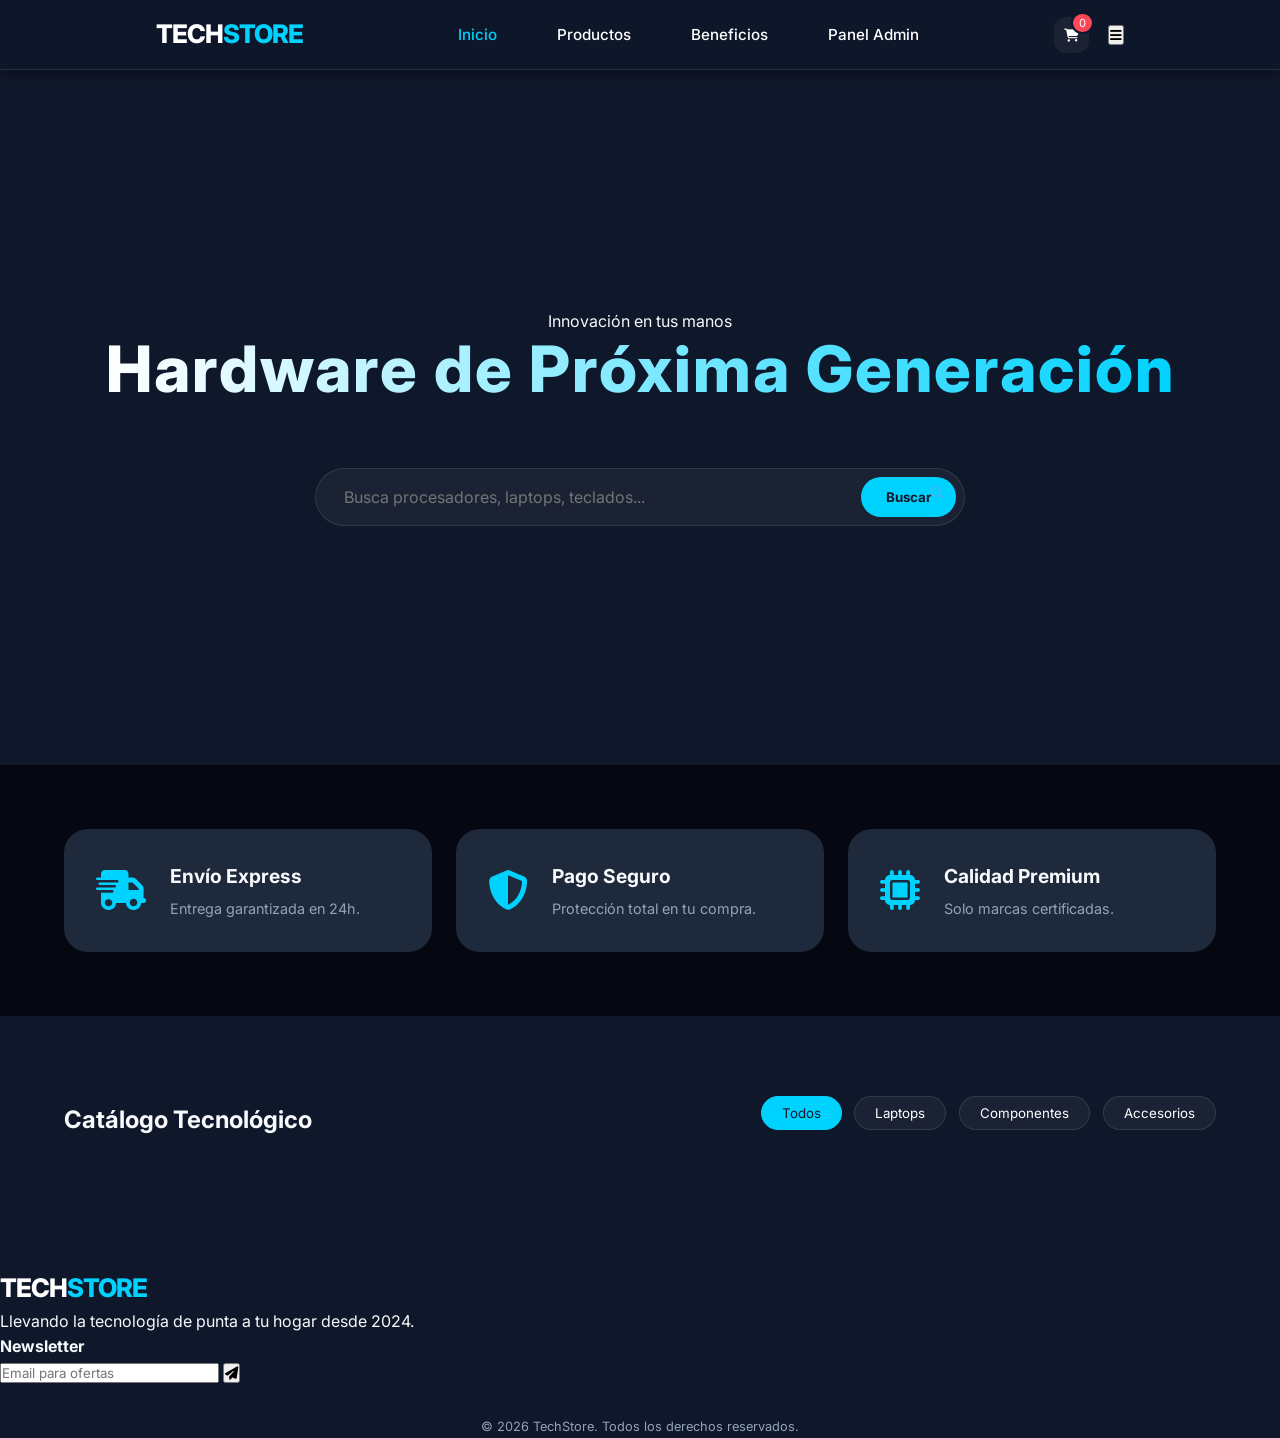
<file: index.html>
<!DOCTYPE html>
<html lang="es">
<head>
    <meta charset="UTF-8">
    <meta name="viewport" content="width=device-width, initial-scale=1.0">
    <title>TechStore | Tu Tienda de Tecnología</title>
    
    <link href="https://fonts.googleapis.com/css2?family=Inter:wght@400;600;700;800&display=swap" rel="stylesheet">
    <link rel="stylesheet" href="https://cdnjs.cloudflare.com/ajax/libs/font-awesome/6.4.0/css/all.min.css">
    
    <link rel="stylesheet" href="style.css">
</head>
<body>

    <nav class="navbar">
        <div class="nav-container">
            <a href="index.html" class="logo">TECH<span>STORE</span></a>
            
            <ul class="nav-links" id="navLinks">
                <li><a href="#home" class="active">Inicio</a></li>
                <li><a href="#productos">Productos</a></li>
                <li><a href="#beneficios">Beneficios</a></li>
                <li><a href="admin.html" class="admin-link">Panel Admin</a></li>
            </ul>

            <div class="nav-actions">
                <button class="cart-icon" onclick="abrirCarrito()">
                    <i class="fas fa-shopping-cart"></i>
                    <span class="cart-count" id="cartCount">0</span>
                </button>
                <button class="mobile-menu-btn" onclick="toggleMenu()">
                    <i class="fas fa-bars"></i>
                </button>
            </div>
        </div>
    </nav>

    <header class="hero" id="home">
        <div class="hero-content">
            <span class="tagline">Innovación en tus manos</span>
            <h1>Hardware de Próxima Generación</h1>
            
            <div class="search-container">
                <input type="text" id="mainSearch" placeholder="Busca procesadores, laptops, teclados...">
                <button class="search-btn" onclick="ejecutarBusqueda()">
                    <i class="fas fa-search"></i> Buscar
                </button>
            </div>
        </div>
    </header>

    <section class="features" id="beneficios">
        <div class="feature-item">
            <i class="fas fa-truck-fast"></i>
            <div>
                <h4>Envío Express</h4>
                <p>Entrega garantizada en 24h.</p>
            </div>
        </div>
        <div class="feature-item">
            <i class="fas fa-shield-halved"></i>
            <div>
                <h4>Pago Seguro</h4>
                <p>Protección total en tu compra.</p>
            </div>
        </div>
        <div class="feature-item">
            <i class="fas fa-microchip"></i>
            <div>
                <h4>Calidad Premium</h4>
                <p>Solo marcas certificadas.</p>
            </div>
        </div>
    </section>

    <main class="container" id="productos">
        <div class="section-header">
            <h2>Catálogo Tecnológico</h2>
            <div class="filter-chips" id="filterChips">
                <button class="chip active" onclick="filtrarCategoria('Todos')">Todos</button>
                <button class="chip" onclick="filtrarCategoria('Laptops')">Laptops</button>
                <button class="chip" onclick="filtrarCategoria('Componentes')">Componentes</button>
                <button class="chip" onclick="filtrarCategoria('Accesorios')">Accesorios</button>
            </div>
        </div>

        <div class="products-grid" id="products-grid">
            </div>
    </main>

    <div id="cartModal" class="modal">
        <div class="modal-content">
            <div style="display: flex; justify-content: space-between; align-items: center; margin-bottom: 1.5rem;">
                <h3>Tu Carrito</h3>
                <button onclick="cerrarCarrito()" style="background:none; border:none; color:white; cursor:pointer; font-size:1.5rem;">&times;</button>
            </div>
            <div id="cartItems">
                <p style="text-align: center; color: var(--text-muted);">El carrito está vacío</p>
            </div>
            <hr style="margin: 1rem 0; border: 0; border-top: 1px solid rgba(255,255,255,0.1);">
            <div style="display: flex; justify-content: space-between; font-weight: bold; font-size: 1.2rem;">
                <span>Total:</span>
                <span id="cartTotal">$0.00</span>
            </div>
            <button class="btn-checkout" onclick="irAWhatsApp()">
                <i class="fab fa-whatsapp"></i> Finalizar por WhatsApp
            </button>
        </div>
    </div>

    <footer>
        <div class="footer-content">
            <div class="footer-section">
                <a href="#" class="logo">TECH<span>STORE</span></a>
                <p>Llevando la tecnología de punta a tu hogar desde 2024.</p>
            </div>
            <div class="footer-section">
                <h4>Newsletter</h4>
                <div class="newsletter">
                    <input type="email" placeholder="Email para ofertas">
                    <button><i class="fas fa-paper-plane"></i></button>
                </div>
            </div>
        </div>
        <p style="text-align: center; margin-top: 2rem; font-size: 0.8rem; color: var(--text-muted);">
            &copy; 2026 TechStore. Todos los derechos reservados.
        </p>
    </footer>

    <script src="script.js"></script>
    <script>
        // Función para el menú hamburguesa en móvil
        function toggleMenu() {
            const nav = document.getElementById('navLinks');
            nav.classList.toggle('active-menu'); // Necesitarás añadir .active-menu {display: flex !important} en CSS
        }

        // Funciones del Modal
        function abrirCarrito() { document.getElementById('cartModal').style.display = 'block'; }
        function cerrarCarrito() { document.getElementById('cartModal').style.display = 'none'; }
        
        // Cerrar modal si se hace clic fuera de él
        window.onclick = function(event) {
            let modal = document.getElementById('cartModal');
            if (event.target == modal) modal.style.display = "none";
        }
        // Al final de script.js
window.onload = cargarProductos;
    </script>
</body>
</html>
</file>
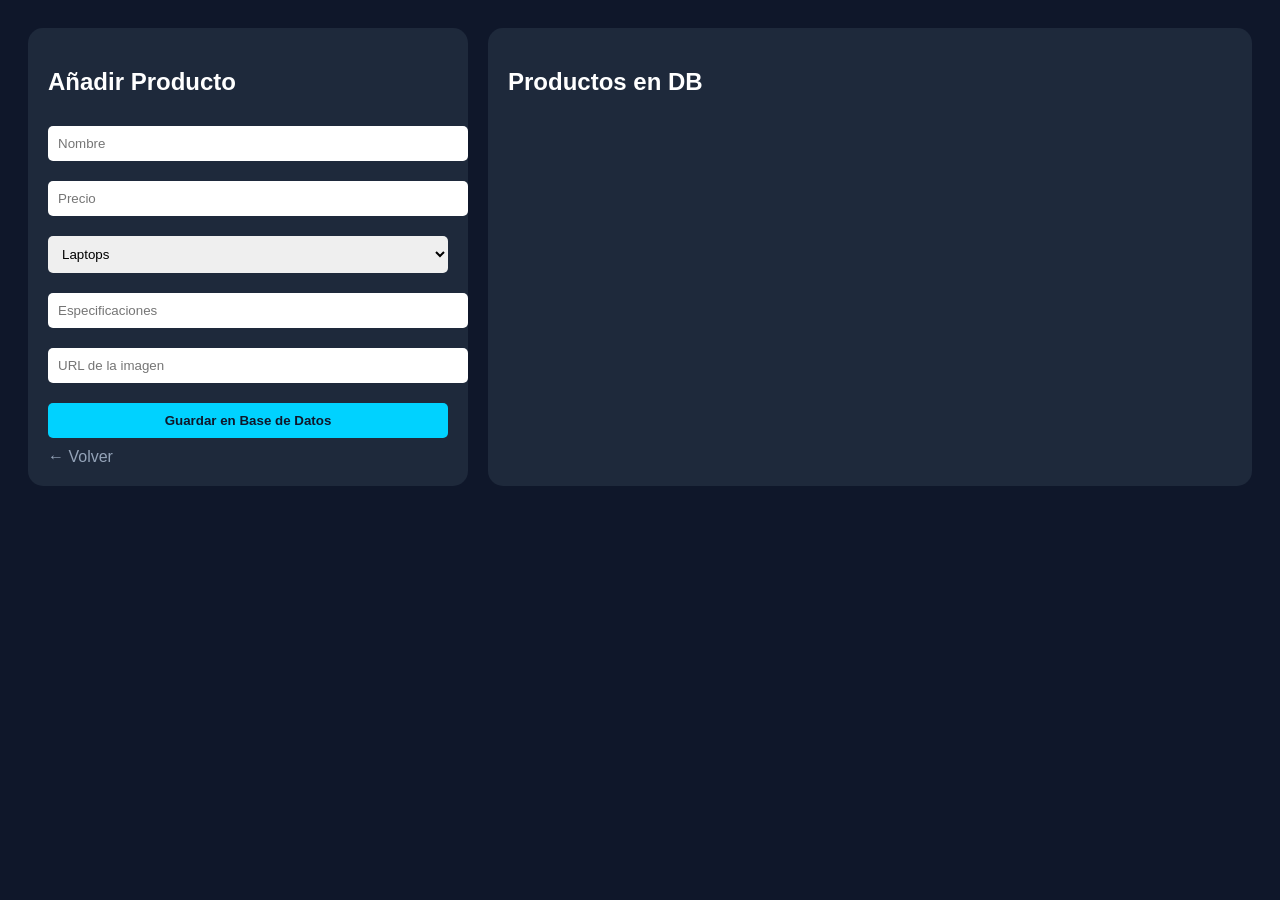
<file: admin.html>
<!DOCTYPE html>
<html lang="es">
<head>
    <meta charset="UTF-8">
    <title>Admin | Gestión de Tienda</title>
    <style>
        body { background-color: #0f172a; font-family: sans-serif; color: white; display: flex; gap: 20px; padding: 20px; }
        .form-container { background: #1e293b; padding: 20px; border-radius: 15px; width: 400px; height: fit-content; }
        .list-container { background: #1e293b; padding: 20px; border-radius: 15px; flex-grow: 1; }
        input, select, button { width: 100%; padding: 10px; margin: 10px 0; border-radius: 5px; border: none; }
        button { background: #00d2ff; color: #0f172a; font-weight: bold; cursor: pointer; }
        button:hover { background: #3a7bd5; color: white; }
        .prod-item { display: flex; justify-content: space-between; align-items: center; border-bottom: 1px solid #334155; padding: 10px 0; }
        .btn-del { background: #ef4444; width: auto; padding: 5px 10px; }
    </style>
</head>
<body>

    <div class="form-container">
        <h2>Añadir Producto</h2>
        <form id="form-nuevo-producto">
            <input type="text" id="nombre" placeholder="Nombre" required>
            <input type="number" id="precio" placeholder="Precio" step="0.01" required>
            <select id="categoria">
                <option value="Laptops">Laptops</option>
                <option value="Componentes">Componentes</option>
                <option value="Accesorios">Accesorios</option>
            </select>
            <input type="text" id="specs" placeholder="Especificaciones">
            <input type="text" id="imagen" placeholder="URL de la imagen">
            <button type="submit">Guardar en Base de Datos</button>
        </form>
        <a href="index.html" style="color: #94a3b8; text-decoration: none;">← Volver</a>
    </div>

    <div class="list-container">
        <h2>Productos en DB</h2>
        <div id="lista-gestion"></div>
    </div>

    <script>
        const API_URL = 'http://127.0.0.1:5000/api/productos';

        // 1. FUNCIÓN PARA CARGAR LA LISTA
        async function cargarLista() {
            try {
                const res = await fetch(API_URL);
                const productos = await res.json();
                const div = document.getElementById('lista-gestion');
                div.innerHTML = productos.map(p => `
                    <div class="prod-item">
                        <span>${p.name} - $${p.price}</span>
                        <button class="btn-del" onclick="eliminarProducto(${p.id})">Borrar</button>
                    </div>
                `).join('');
            } catch (e) { console.error("Error cargando lista", e); }
        }

        // 2. FUNCIÓN PARA GUARDAR (El botón que no hacía nada)
        document.getElementById('form-nuevo-producto').onsubmit = async (e) => {
            e.preventDefault(); // Evita que la página se recargue
            
            const nuevoProd = {
                name: document.getElementById('nombre').value,
                price: parseFloat(document.getElementById('precio').value),
                category: document.getElementById('categoria').value,
                specs: document.getElementById('specs').value,
                img: document.getElementById('imagen').value || 'https://via.placeholder.com/300'
            };

            try {
                const res = await fetch(API_URL, {
                    method: 'POST',
                    headers: { 'Content-Type': 'application/json' },
                    body: JSON.stringify(nuevoProd)
                });

                if (res.ok) {
                    alert("¡Producto guardado!");
                    e.target.reset(); // Limpia el formulario
                    cargarLista();    // Actualiza la lista de la derecha
                }
            } catch (err) { alert("Error: Asegúrate de que Python esté corriendo"); }
        };

        // 3. FUNCIÓN PARA ELIMINAR
        async function eliminarProducto(id) {
            if (!confirm("¿Borrar producto?")) return;
            await fetch(`${API_URL}/${id}`, { method: 'DELETE' });
            cargarLista();
        }

        // Iniciar lista al abrir
        window.onload = cargarLista;
    </script>
</body>
</html>
</file>
<file: style.css>
* { margin: 0; padding: 0; box-sizing: border-box; }
body { font-family: 'Poppins', sans-serif; background: #0f172a; color: white; }

/* Barra de Navegación */
.navbar {
    display: flex; justify-content: space-between; align-items: center;
    padding: 20px 8%; background: #1e293b; position: sticky; top: 0; z-index: 100;
}
.logo { font-size: 1.5rem; font-weight: 700; color: #38bdf8; }
.logo span { color: #fff; }
.nav-links { list-style: none; display: flex; align-items: center; }
.nav-links li { margin-left: 30px; }
.nav-links a { color: white; text-decoration: none; font-weight: 400; }

/* Estilo del Carrito en el Menú */
.cart-btn {
    background: #38bdf8; color: #0f172a !important;
    padding: 8px 15px; border-radius: 20px; font-weight: 700 !important;
    display: flex; align-items: center; gap: 8px;
}

/* Banner Hero */
.hero {
    height: 60vh; background: linear-gradient(rgba(15,23,42,0.7), rgba(15,23,42,0.7)), 
    url('https://images.unsplash.com/photo-1550745165-9bc0b252726f?q=80&w=1500&auto=format&fit=crop');
    background-size: cover; background-position: center;
    display: flex; align-items: center; justify-content: center; text-align: center;
}
.hero h1 { font-size: 3.5rem; letter-spacing: 2px; }
.btn-main {
    margin-top: 20px; display: inline-block; padding: 15px 40px;
    background: #38bdf8; color: #0f172a; text-decoration: none;
    font-weight: 700; border-radius: 5px; transition: 0.3s;
}

/* Tarjetas y Botones de Compra */
.container { padding: 60px 8%; }
.products-grid { display: grid; grid-template-columns: repeat(auto-fit, minmax(280px, 1fr)); gap: 30px; }
.card { background: #1e293b; border-radius: 15px; overflow: hidden; transition: 0.3s; }
.card:hover { transform: translateY(-10px); border: 1px solid #38bdf8; }
.card img { width: 100%; height: 200px; object-fit: cover; }
.card-info { padding: 20px; }
.specs { color: #94a3b8; font-size: 0.8rem; margin-bottom: 10px; }
.price { font-size: 1.5rem; font-weight: 700; color: #38bdf8; }

/* EL BOTÓN BONITO */
.buy-btn {
    width: 100%; padding: 12px; margin-top: 15px; border: none;
    background: linear-gradient(135deg, #38bdf8 0%, #0ea5e9 100%);
    color: #0f172a; font-weight: 700; border-radius: 8px;
    cursor: pointer; transition: 0.3s ease; display: flex;
    justify-content: center; align-items: center; gap: 10px;
}
.buy-btn:hover {
    filter: brightness(1.2); transform: scale(1.02);
    box-shadow: 0 5px 15px rgba(56, 189, 248, 0.4);
}
* { margin: 0; padding: 0; box-sizing: border-box; }
body { font-family: 'Poppins', sans-serif; background: #0f172a; color: white; scroll-behavior: smooth; }

/* Navbar y Botones (Mismo que antes) */
.navbar { display: flex; justify-content: space-between; align-items: center; padding: 20px 8%; background: #1e293b; position: sticky; top: 0; z-index: 100; }
.logo { font-size: 1.5rem; font-weight: 700; color: #38bdf8; }
.logo span { color: #fff; }
.nav-links { list-style: none; display: flex; align-items: center; }
.cart-btn { background: #38bdf8; color: #0f172a; padding: 8px 15px; border-radius: 20px; text-decoration: none; font-weight: 700; display: flex; align-items: center; gap: 8px; cursor: pointer; }

/* Tarjetas */
.container { padding: 60px 8%; }
.products-grid { display: grid; grid-template-columns: repeat(auto-fit, minmax(280px, 1fr)); gap: 30px; }
.card { background: #1e293b; border-radius: 15px; overflow: hidden; transition: 0.3s; position: relative; }
.card img { width: 100%; height: 200px; object-fit: cover; }
.card-info { padding: 20px; }
.price { font-size: 1.5rem; font-weight: 700; color: #38bdf8; }
.buy-btn { width: 100%; padding: 12px; margin-top: 15px; border: none; background: linear-gradient(135deg, #38bdf8, #0ea5e9); color: #0f172a; font-weight: 700; border-radius: 8px; cursor: pointer; transition: 0.3s; }

/* ESTILOS DEL MODAL */
.modal { display: none; position: fixed; z-index: 1000; left: 0; top: 0; width: 100%; height: 100%; background-color: rgba(0,0,0,0.8); }
.modal-content { background-color: #1e293b; margin: 10% auto; padding: 30px; border-radius: 15px; width: 400px; color: white; position: relative; }
.close-modal { position: absolute; top: 15px; right: 20px; font-size: 28px; cursor: pointer; }
.cart-item { display: flex; justify-content: space-between; margin-bottom: 10px; border-bottom: 1px solid #334155; padding-bottom: 5px; }
.cart-total { margin-top: 20px; font-size: 1.2rem; font-weight: 700; text-align: right; }
.btn-clear { background: #ef4444; color: white; border: none; padding: 10px; border-radius: 5px; cursor: pointer; margin-top: 10px; width: 100%; }
.btn-checkout { background: #22c55e; color: white; border: none; padding: 10px; border-radius: 5px; cursor: pointer; margin-top: 10px; width: 100%; font-weight: 700; }
* { margin: 0; padding: 0; box-sizing: border-box; }
body { font-family: 'Poppins', sans-serif; background: #0f172a; color: white; scroll-behavior: smooth; }

.navbar { display: flex; justify-content: space-between; align-items: center; padding: 20px 8%; background: #1e293b; position: sticky; top: 0; z-index: 100; }
.logo { font-size: 1.5rem; font-weight: 700; color: #38bdf8; }
.logo span { color: #fff; }
.nav-links { list-style: none; display: flex; align-items: center; }
.nav-links li { margin-left: 20px; }
.nav-links a { color: #94a3b8; text-decoration: none; transition: 0.3s; }
.nav-links a:hover { color: #38bdf8; }

.cart-btn { background: #38bdf8; color: #0f172a !important; padding: 8px 15px; border-radius: 20px; font-weight: 700; display: flex; align-items: center; gap: 8px; cursor: pointer; }

/* Filtros */
.hidden { display: none !important; }

/* Grid y Cards */
.container { padding: 60px 8%; }
.section-title { margin-bottom: 40px; font-size: 2rem; border-left: 5px solid #38bdf8; padding-left: 15px; }
.products-grid { display: grid; grid-template-columns: repeat(auto-fit, minmax(280px, 1fr)); gap: 30px; }
.card { background: #1e293b; border-radius: 15px; overflow: hidden; transition: 0.3s; }
.card img { width: 100%; height: 200px; object-fit: cover; }
.card-info { padding: 20px; }
.price { font-size: 1.5rem; font-weight: 700; color: #38bdf8; }
.buy-btn { width: 100%; padding: 12px; margin-top: 15px; border: none; background: linear-gradient(135deg, #38bdf8, #0ea5e9); color: #0f172a; font-weight: 700; border-radius: 8px; cursor: pointer; }

/* Modal y Botón Eliminar */
.modal { display: none; position: fixed; z-index: 1000; left: 0; top: 0; width: 100%; height: 100%; background: rgba(0,0,0,0.8); }
.modal-content { background: #1e293b; margin: 10% auto; padding: 30px; border-radius: 15px; width: 90%; max-width: 450px; color: white; position: relative; }
.close-modal { position: absolute; top: 15px; right: 20px; font-size: 28px; cursor: pointer; }
.cart-item { display: flex; justify-content: space-between; align-items: center; margin-bottom: 15px; background: #0f172a; padding: 10px; border-radius: 8px; }
.btn-remove { background: none; border: none; color: #ef4444; cursor: pointer; font-size: 1.1rem; }
.btn-checkout { background: #22c55e; width: 100%; padding: 12px; border: none; border-radius: 8px; color: white; font-weight: 700; margin-top: 10px; cursor: pointer; }
.btn-clear { background: #475569; width: 100%; padding: 8px; border: none; border-radius: 8px; color: white; margin-top: 20px; cursor: pointer; }
* { margin: 0; padding: 0; box-sizing: border-box; }
body { font-family: 'Poppins', sans-serif; background: #0f172a; color: white; scroll-behavior: smooth; }

.navbar { display: flex; justify-content: space-between; align-items: center; padding: 20px 8%; background: #1e293b; position: sticky; top: 0; z-index: 100; }
.logo { font-size: 1.5rem; font-weight: 700; color: #38bdf8; }
.logo span { color: #fff; }
.nav-links { list-style: none; display: flex; align-items: center; }
.nav-links li { margin-left: 20px; }
.nav-links a { color: #94a3b8; text-decoration: none; transition: 0.3s; }
.nav-links a:hover { color: #38bdf8; }

.cart-btn { background: #38bdf8; color: #0f172a !important; padding: 8px 15px; border-radius: 20px; font-weight: 700; display: flex; align-items: center; gap: 8px; cursor: pointer; }

/* BUSCADOR */
.search-container { position: relative; width: 100%; max-width: 500px; margin-top: 20px; }
#search-input { width: 100%; padding: 15px 20px; border-radius: 50px; border: none; background: rgba(255,255,255,0.15); backdrop-filter: blur(10px); color: white; font-size: 1rem; border: 1px solid rgba(255,255,255,0.3); }
#search-input::placeholder { color: #cbd5e1; }
.search-container i { position: absolute; right: 20px; top: 18px; color: #38bdf8; }

/* Grid y Cards */
.hero { height: 50vh; background: linear-gradient(rgba(15,23,42,0.8), rgba(15,23,42,0.8)), url('https://images.unsplash.com/photo-1550745165-9bc0b252726f?q=80&w=1500&auto=format&fit=crop'); background-size: cover; background-position: center; display: flex; align-items: center; justify-content: center; text-align: center; flex-direction: column; }
.container { padding: 40px 8%; }
.section-title { margin-bottom: 30px; border-left: 5px solid #38bdf8; padding-left: 15px; }
.products-grid { display: grid; grid-template-columns: repeat(auto-fit, minmax(280px, 1fr)); gap: 30px; }
.card { background: #1e293b; border-radius: 15px; overflow: hidden; transition: 0.3s; }
.card img { width: 100%; height: 200px; object-fit: cover; }
.card-info { padding: 20px; }
.price { font-size: 1.5rem; font-weight: 700; color: #38bdf8; }
.buy-btn { width: 100%; padding: 12px; margin-top: 15px; border: none; background: linear-gradient(135deg, #38bdf8, #0ea5e9); color: #0f172a; font-weight: 700; border-radius: 8px; cursor: pointer; }
.hidden { display: none; }

/* Modal */
.modal { display: none; position: fixed; z-index: 1000; left: 0; top: 0; width: 100%; height: 100%; background: rgba(0,0,0,0.8); }
.modal-content { background: #1e293b; margin: 5% auto; padding: 25px; border-radius: 15px; width: 90%; max-width: 400px; }
.cart-item { display: flex; justify-content: space-between; padding: 10px 0; border-bottom: 1px solid #334155; }
.btn-remove { background: none; border: none; color: #ef4444; cursor: pointer; }
.btn-checkout { background: #22c55e; color: white; width: 100%; padding: 15px; border: none; border-radius: 8px; font-weight: 700; margin-top: 20px; cursor: pointer; font-size: 1rem; }
.btn-clear { background: transparent; color: #94a3b8; border: none; width: 100%; margin-top: 10px; cursor: pointer; text-decoration: underline; }
* { margin: 0; padding: 0; box-sizing: border-box; }
body { font-family: 'Poppins', sans-serif; background: #0f172a; color: white; line-height: 1.4; }

/* NAVBAR */
.navbar { display: flex; justify-content: space-between; align-items: center; padding: 15px 5%; background: #1e293b; position: sticky; top: 0; z-index: 100; box-shadow: 0 4px 10px rgba(0,0,0,0.3); }
.logo { font-size: 1.3rem; font-weight: 700; color: #38bdf8; }
.logo span { color: #fff; }
.nav-links { list-style: none; display: flex; align-items: center; gap: 15px; }
.nav-links a { color: #94a3b8; text-decoration: none; font-size: 0.9rem; }
.cart-btn { background: #38bdf8; color: #0f172a !important; padding: 6px 12px; border-radius: 50px; font-weight: 700; display: flex; align-items: center; gap: 5px; cursor: pointer; }

/* HERO */
.hero { height: 40vh; background: linear-gradient(rgba(15,23,42,0.8), rgba(15,23,42,0.8)), url('https://images.unsplash.com/photo-1550745165-9bc0b252726f?q=80&w=1500&auto=format&fit=crop'); background-size: cover; background-position: center; display: flex; align-items: center; justify-content: center; text-align: center; padding: 0 20px; }
.hero h1 { font-size: 2rem; margin-bottom: 15px; }
.search-container { position: relative; width: 100%; max-width: 400px; }
#search-input { width: 100%; padding: 12px 20px; border-radius: 50px; border: 1px solid rgba(255,255,255,0.2); background: rgba(255,255,255,0.1); color: white; outline: none; }

/* PRODUCTOS */
.container { padding: 30px 5%; }
.section-title { margin-bottom: 25px; font-size: 1.5rem; border-left: 4px solid #38bdf8; padding-left: 10px; }
.products-grid { display: grid; gap: 20px; }
.card { background: #1e293b; border-radius: 12px; overflow: hidden; }
.card img { width: 100%; height: 180px; object-fit: cover; }
.card-info { padding: 15px; }
.price { font-size: 1.3rem; font-weight: 700; color: #38bdf8; margin: 10px 0; }
.buy-btn { width: 100%; padding: 12px; border: none; background: #38bdf8; color: #0f172a; font-weight: 700; border-radius: 8px; cursor: pointer; }

/* MODAL */
.modal-content { background: #1e293b; margin: 15% auto; padding: 20px; border-radius: 15px; width: 90%; max-width: 400px; position: relative; }
.cart-item { display: flex; justify-content: space-between; padding: 10px 0; border-bottom: 1px solid #334155; font-size: 0.9rem; }
.hidden { display: none; }

/* --- MEDIA QUERIES (MAGIA DEL DISEÑO ADAPTABLE) --- */

/* Tablets (2 columnas) */
@media (min-width: 600px) {
    .products-grid { grid-template-columns: repeat(2, 1fr); }
    .hero h1 { font-size: 2.8rem; }
    .logo { font-size: 1.6rem; }
}

/* Escritorio (3 o 4 columnas) */
@media (min-width: 1024px) {
    .products-grid { grid-template-columns: repeat(3, 1fr); }
    .navbar { padding: 20px 8%; }
    .container { padding: 50px 8%; }
    .hero { height: 50vh; }
}
/* --- 1. VARIABLES Y CONFIGURACIÓN --- */
:root {
    --primary: #00d2ff;       /* Azul Neón */
    --secondary: #3a7bd5;     /* Azul Profundo */
    --accent: #ff4757;        /* Rojo Coral */
    --dark: #0f172a;          /* Fondo Oscuro */
    --darker: #050810;        /* Negro profundo */
    --card-bg: #1e293b;       /* Fondo de tarjetas */
    --text-white: #f8fafc;
    --text-muted: #94a3b8;
    --transition: all 0.3s cubic-bezier(0.4, 0, 0.2, 1);
}

* {
    margin: 0;
    padding: 0;
    box-sizing: border-box;
    font-family: 'Inter', sans-serif;
    scroll-behavior: smooth;
}

body {
    background-color: var(--dark);
    color: var(--text-white);
    line-height: 1.6;
}

/* --- 2. BARRA DE NAVEGACIÓN (GLASSMORPHISM) --- */
.navbar {
    position: fixed;
    top: 0;
    width: 100%;
    height: 70px;
    background: rgba(15, 23, 42, 0.85);
    backdrop-filter: blur(12px);
    border-bottom: 1px solid rgba(255, 255, 255, 0.1);
    z-index: 1000;
    display: flex;
    align-items: center;
}

.nav-container {
    width: 90%;
    max-width: 1200px;
    margin: 0 auto;
    display: flex;
    justify-content: space-between;
    align-items: center;
}

.logo {
    font-size: 1.6rem;
    font-weight: 800;
    color: white;
    text-decoration: none;
    letter-spacing: -1px;
}

.logo span {
    color: var(--primary);
}

.nav-links {
    display: flex;
    gap: 2.5rem;
    list-style: none;
}

.nav-links a {
    color: white;
    text-decoration: none;
    font-size: 0.95rem;
    font-weight: 500;
    transition: var(--transition);
}

.nav-links a:hover, .nav-links a.active {
    color: var(--primary);
}

.nav-actions {
    display: flex;
    align-items: center;
    gap: 1.2rem;
}

.cart-icon {
    background: rgba(255,255,255,0.05);
    border: none;
    color: white;
    padding: 10px;
    border-radius: 12px;
    cursor: pointer;
    position: relative;
    transition: var(--transition);
}

.cart-icon:hover {
    background: var(--primary);
    color: var(--dark);
}

.cart-count {
    position: absolute;
    top: -5px;
    right: -5px;
    background: var(--accent);
    color: white;
    font-size: 0.7rem;
    padding: 2px 6px;
    border-radius: 20px;
    border: 2px solid var(--dark);
}

/* --- 3. HERO SECTION --- */
.hero {
    height: 85vh;
    background: linear-gradient(rgba(15, 23, 42, 0.7), var(--dark)), 
                url('https://images.unsplash.com/photo-1550745165-9bc0b252726f?q=80&w=1600&auto=format&fit=crop');
    background-size: cover;
    background-position: center;
    display: flex;
    align-items: center;
    justify-content: center;
    text-align: center;
    padding-top: 70px;
}

.hero-content h1 {
    font-size: clamp(2.5rem, 5vw, 4.5rem);
    font-weight: 800;
    line-height: 1.1;
    margin-bottom: 1.5rem;
    
    /* Degradado */
    background: linear-gradient(to right, #fff, var(--primary));
    
    /* Propiedades de clip (Añade la estándar abajo) */
    -webkit-background-clip: text;
    background-clip: text; 
    
    /* Relleno transparente */
    -webkit-text-fill-color: transparent;
    color: transparent; /* Añadido para mayor compatibilidad */
    
    display: inline-block; /* Obligatorio para que el clip funcione bien */
}

.search-container {
    margin: 2.5rem auto 0;
    display: flex;
    max-width: 650px;
    background: rgba(255, 255, 255, 0.05);
    backdrop-filter: blur(5px);
    padding: 8px;
    border-radius: 100px;
    border: 1px solid rgba(255, 255, 255, 0.1);
    transition: var(--transition);
}

.search-container:focus-within {
    border-color: var(--primary);
    box-shadow: 0 0 20px rgba(0, 210, 255, 0.2);
}

.search-container input {
    flex: 1;
    background: transparent;
    border: none;
    padding: 0 20px;
    color: white;
    outline: none;
    font-size: 1rem;
}

.search-btn {
    background: var(--primary);
    border: none;
    padding: 12px 25px;
    border-radius: 100px;
    cursor: pointer;
    font-weight: 700;
    color: var(--dark);
    transition: var(--transition);
}

/* --- 4. BENEFICIOS --- */
.features {
    display: grid;
    grid-template-columns: repeat(auto-fit, minmax(280px, 1fr));
    gap: 1.5rem;
    padding: 4rem 5%;
    background: var(--darker);
}

.feature-item {
    background: var(--card-bg);
    padding: 2rem;
    border-radius: 24px;
    display: flex;
    align-items: center;
    gap: 1.5rem;
    transition: var(--transition);
}

.feature-item:hover {
    transform: translateY(-5px);
}

.feature-item i {
    font-size: 2.5rem;
    color: var(--primary);
}

.feature-item h4 { margin-bottom: 5px; font-size: 1.2rem; }
.feature-item p { color: var(--text-muted); font-size: 0.9rem; }

/* --- 5. TIENDA Y PRODUCTOS --- */
.container { padding: 5rem 5%; }

.section-header {
    margin-bottom: 3rem;
    display: flex;
    justify-content: space-between;
    align-items: flex-end;
    flex-wrap: wrap;
    gap: 2rem;
}

.filter-chips { display: flex; gap: 0.8rem; overflow-x: auto; padding-bottom: 10px; }

.chip {
    padding: 8px 20px;
    border-radius: 100px;
    border: 1px solid rgba(255,255,255,0.1);
    background: rgba(255,255,255,0.05);
    color: white;
    cursor: pointer;
    white-space: nowrap;
    transition: var(--transition);
}

.chip.active, .chip:hover {
    background: var(--primary);
    color: var(--dark);
    border-color: var(--primary);
}

.products-grid {
    display: grid;
    grid-template-columns: repeat(auto-fill, minmax(280px, 1fr));
    gap: 2.5rem;
}

.card {
    background: var(--card-bg);
    border-radius: 28px;
    overflow: hidden;
    border: 1px solid rgba(255,255,255,0.05);
    transition: var(--transition);
}

.card:hover {
    transform: translateY(-12px);
    border-color: var(--primary);
    box-shadow: 0 20px 40px rgba(0,0,0,0.5);
}

.card img { width: 100%; height: 240px; object-fit: cover; }

.card-info { padding: 1.8rem; }

.category-tag {
    color: var(--primary);
    font-size: 0.75rem;
    font-weight: 700;
    text-transform: uppercase;
}

.price {
    font-size: 1.6rem;
    font-weight: 800;
    color: white;
    margin: 10px 0;
}

.buy-btn {
    width: 100%;
    padding: 14px;
    border: none;
    border-radius: 16px;
    background: linear-gradient(45deg, var(--primary), var(--secondary));
    color: white;
    font-weight: 700;
    cursor: pointer;
    transition: var(--transition);
}

.buy-btn:hover { filter: brightness(1.1); transform: scale(1.02); }

/* --- 6. MODAL CARRITO --- */
.modal {
    display: none;
    position: fixed;
    inset: 0;
    background: rgba(5, 8, 16, 0.9);
    backdrop-filter: blur(8px);
    z-index: 2000;
}

.modal-content {
    background: var(--card-bg);
    max-width: 450px;
    width: 90%;
    margin: 50px auto;
    padding: 2.5rem;
    border-radius: 32px;
    border: 1px solid rgba(255,255,255,0.1);
}

.btn-checkout {
    width: 100%;
    background: #22c55e;
    color: white;
    padding: 16px;
    border-radius: 16px;
    border: none;
    font-weight: 700;
    margin-top: 1.5rem;
    cursor: pointer;
}

/* --- 7. RESPONSIVE --- */
@media (max-width: 768px) {
    .nav-links { display: none; }
    .hero-content h1 { font-size: 2.8rem; }
    .section-header { flex-direction: column; align-items: flex-start; }
}
.price {
    font-size: 1.6rem;
    font-weight: 800;
    color: var(--primary); /* Esto lo hará resaltar en el azul de tu marca */
    margin: 10px 0;
}
/* Ajustes para pantallas pequeñas (Móviles) */
@media (max-width: 768px) {
    .hero h1 {
        font-size: 2.2rem; /* Reduce un poco el tamaño del título */
        line-height: 1.2;
        padding: 0 10px;
    }

    .search-container {
        flex-direction: column; /* Pone el botón debajo del input si no hay espacio */
        width: 90%;
        margin: 0 auto;
    }

    .search-btn {
        width: 100%; /* El botón ocupa todo el ancho en móvil */
        margin-top: 10px;
    }

    .features {
        grid-template-columns: 1fr; /* Los beneficios se apilan uno sobre otro */
        padding: 20px;
    }
}
</file>
